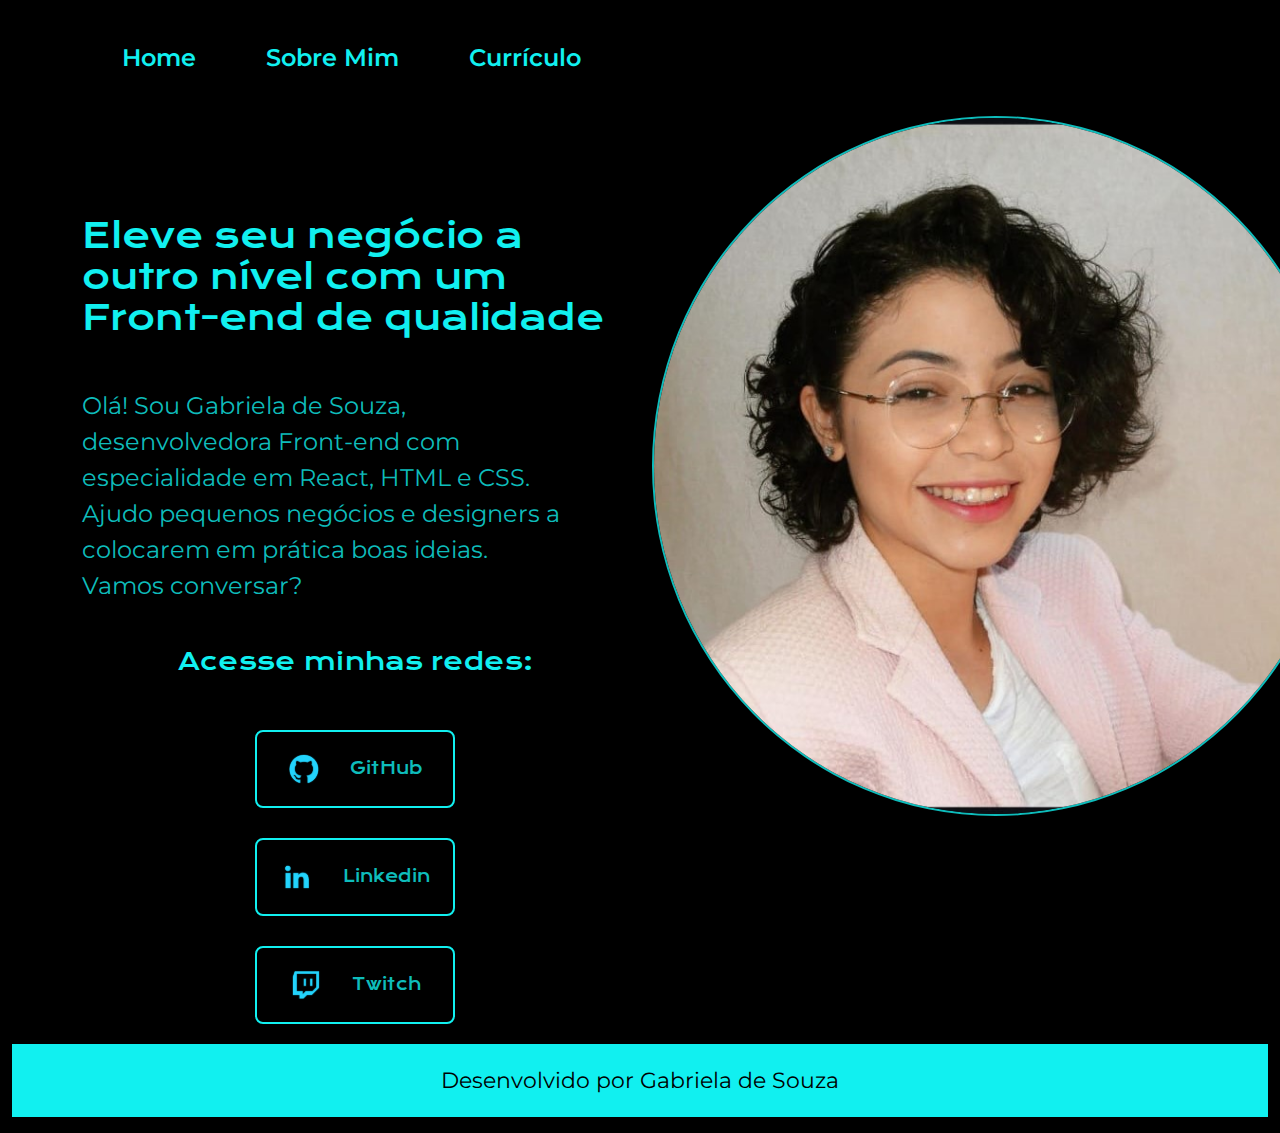
<file: index.html>
<!DOCTYPE html>
<html lang="pt-Br">

<head>
    <meta charset="UTF-8">
    <meta name="viewport" content="width=device-width, initial-scale=1.0">
    <link rel="stylesheet" href="style.css">
    <link href="https://cdn.jsdelivr.net/npm/bootstrap@5.3.3/dist/css/bootstrap.min.css" rel="stylesheet"
        integrity="sha384-QWTKZyjpPEjISv5WaRU9OFeRpok6YctnYmDr5pNlyT2bRjXh0JMhjY6hW+ALEwIH" crossorigin="anonymous">


    <title>Porfólio</title>
</head>

<body>

    <header>
        <div class="container">
            <div class="row">
                <div class="col-md-12">
                    <nav class="header">
                        <a href="index.html" class="home">Home</a>

                        <a href="sobre_mim.html" class="sobre_mim">Sobre Mim</a>

                        <a href="curriculo.html" class="curriculo">Currículo</a>
                    </nav>
                </div>
            </div>
        </div>

    </header>


    <main class="main">
        <section class="perfil">
            <div class="container">
                <div class="row">
                    <div class="col-md-6">
                        <div class="perfil_texto">
                            <h1>Eleve seu negócio a outro nível com um Front-end de qualidade</h1>
                        </div>

                        <div class="perfil_apresentacao">
                            <p> Olá! Sou Gabriela de Souza, desenvolvedora Front-end com especialidade em React, HTML e
                                CSS.
                                Ajudo pequenos negócios e designers a colocarem em prática boas ideias. Vamos conversar?
                            </p>
                        </div>


                        <div class="redes">
                            <p>Acesse minhas redes:</p>

                            <a class="github" href="https://github.com/GabrielaSouz" target="blank">
                                <img src="./assets/imagem/Logo-Github.svg" />GitHub
                            </a>


                            <a class="linkedin" href="https://www.linkedin.com/in/gabriela-de-souza-0a6847161/"
                                target="blank">
                                <img src="./assets/imagem/Logo-linkedin.svg" />Linkedin</a>


                            <a class="twitch" href="https://github.com/GabrielaSouz" target="blank">
                                <img src="./assets/imagem/Logo-Twitch.svg" />Twitch</a>


                        </div>
                    </div>
                    <div class="col-md-6">
                        <div class="imagem">
                            <img src="./assets/imagem/Imagem-Gabriela de Souza.jpg" class="foto" />
                        </div>
                    </div>
                </div>


            </div>


           
        </section>
    </main>

    <footer>
        <div class="container-fluid">
            <div class="row">
                <div class="col-md-12">
                    <p class="rodape">Desenvolvido por Gabriela de Souza</p>
                </div>
            </div>
        </div>

    </footer>

    <script src="https://cdn.jsdelivr.net/npm/bootstrap@5.3.3/dist/js/bootstrap.bundle.min.js"
        integrity="sha384-YvpcrYf0tY3lHB60NNkmXc5s9fDVZLESaAA55NDzOxhy9GkcIdslK1eN7N6jIeHz"
        crossorigin="anonymous"></script>
</body>

</html>
</file>
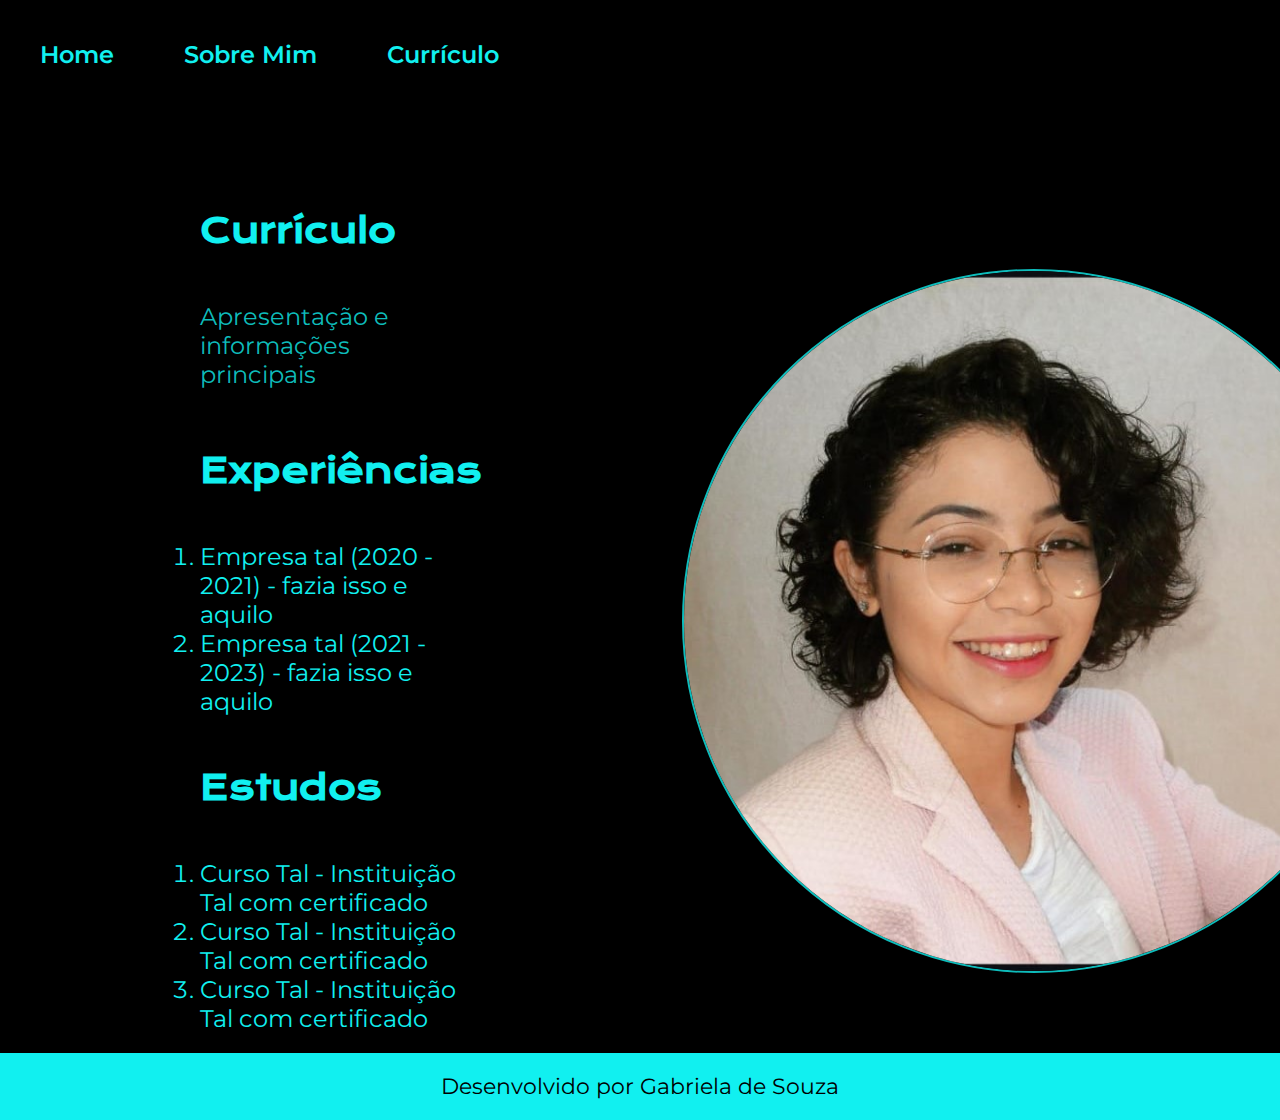
<file: curriculo.html>
<!DOCTYPE html>
<html lang="en">

<head>
    <meta charset="UTF-8">
    <meta name="viewport" content="width=device-width, initial-scale=1.0">
    <link rel="stylesheet" href="style.css">
    <title>Currículo</title>

</head>

<body>

    <head>
        <nav class="header">
            <a href="index.html" class="home">Home</a>

            <a href="sobre_mim.html" class="sobre_mim">Sobre Mim</a>

            <a href="curriculo.html" class="curriculo">Currículo</a>
        </nav>
    </head>

    <main class="main">
        <section class="perfil_curriculo">
            <div class="container_curriculo">
                <div class="curriculo">
                    <h1>Currículo</h1>
                </div>
                <div class="curriculo_apresentação">
                    <p>Apresentação e informações principais</p>
                </div>
                <div class="experiências">
                    <h1>Experiências</h1>
                    <ol class="curriculo_experiências">
                        <li>Empresa tal (2020 - 2021) - fazia isso e aquilo</li>
                        <li>Empresa tal (2021 - 2023) - fazia isso e aquilo</li>
                    </ol>
                </div>
                <div class="estudos">
                    <h1>Estudos</h1>
                    <ol class="curriculo_estudos">
                        <li>Curso Tal - Instituição Tal com certificado</li>
                        <li>Curso Tal - Instituição Tal com certificado</li>
                        <li>Curso Tal - Instituição Tal com certificado</li>
                    </ol>
                </div>
            </div>
            <div class="imagem">
                <img src="./assets/imagem/Imagem-Gabriela de Souza.jpg" class="foto" />
            </div>
        </section>
    </main>
    <footer>
        <p class="rodape">Desenvolvido por Gabriela de Souza</p>

    </footer>
</body>

</html>
</file>
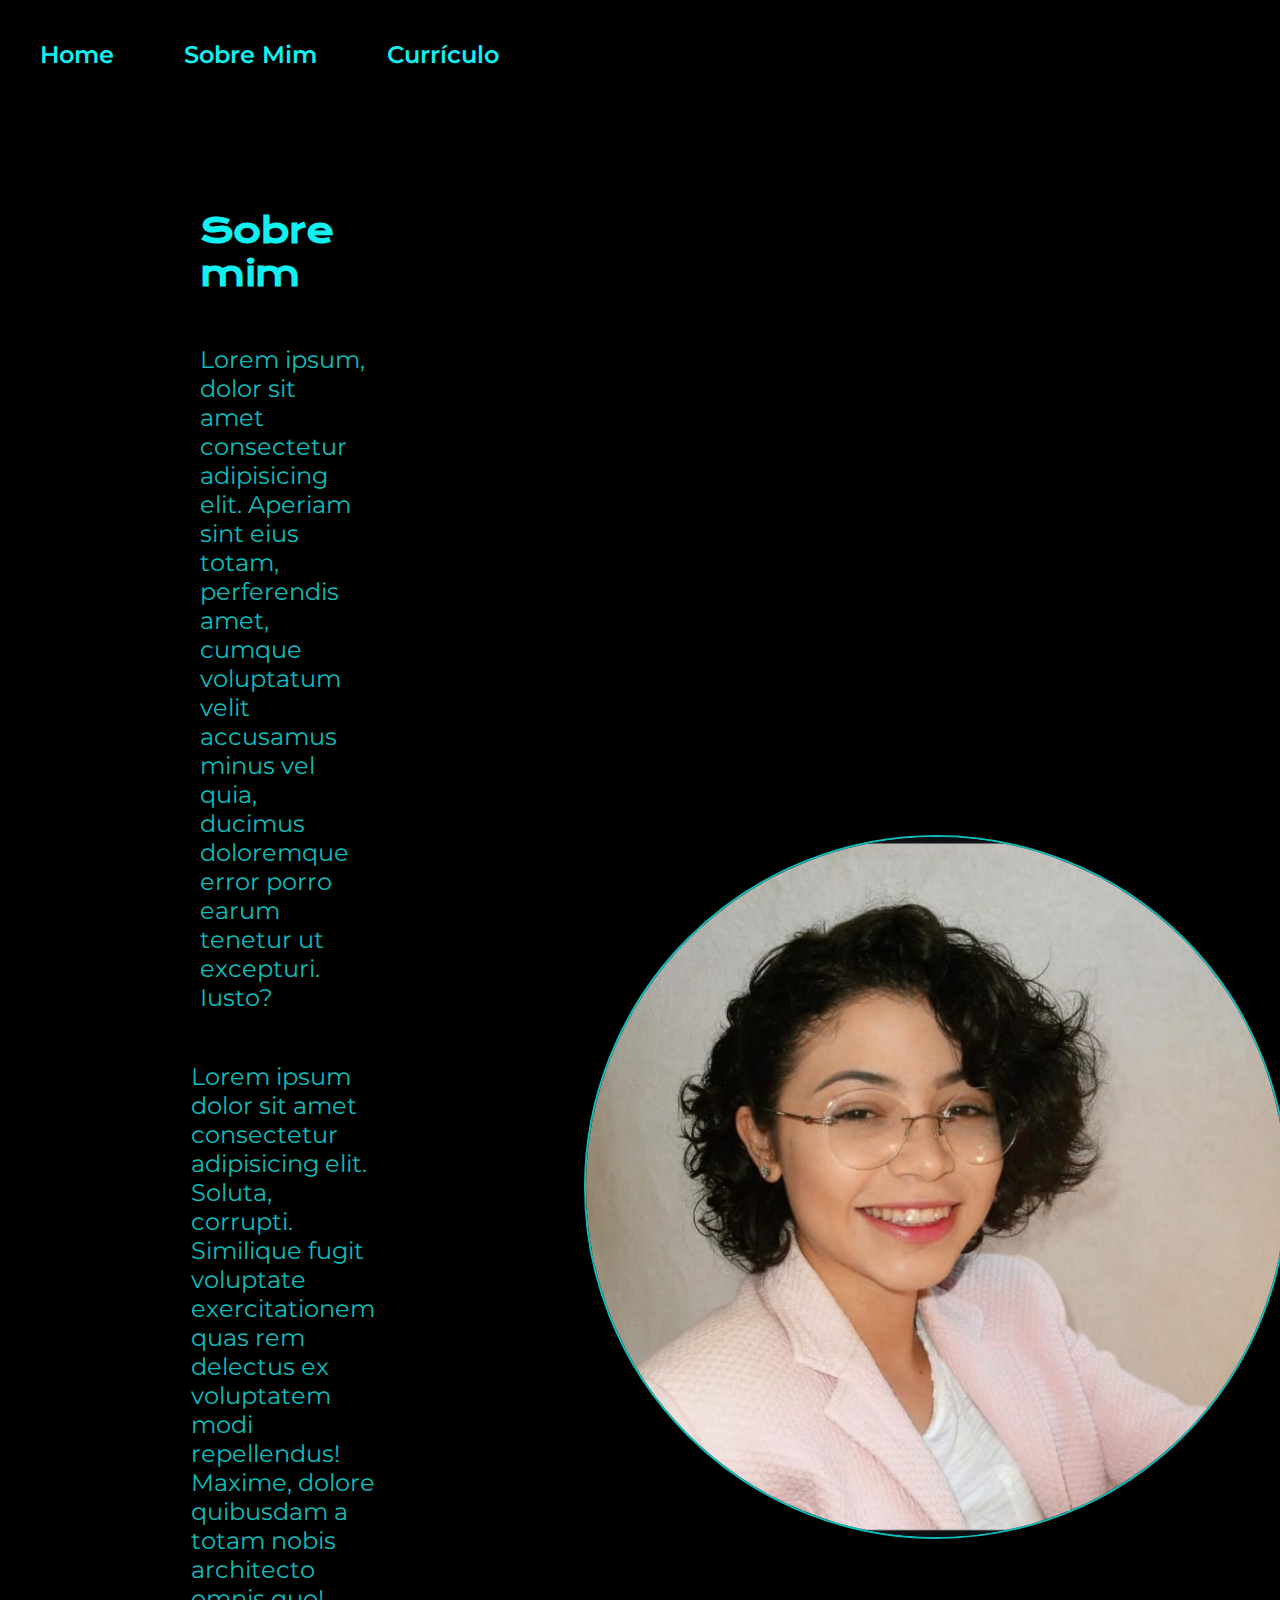
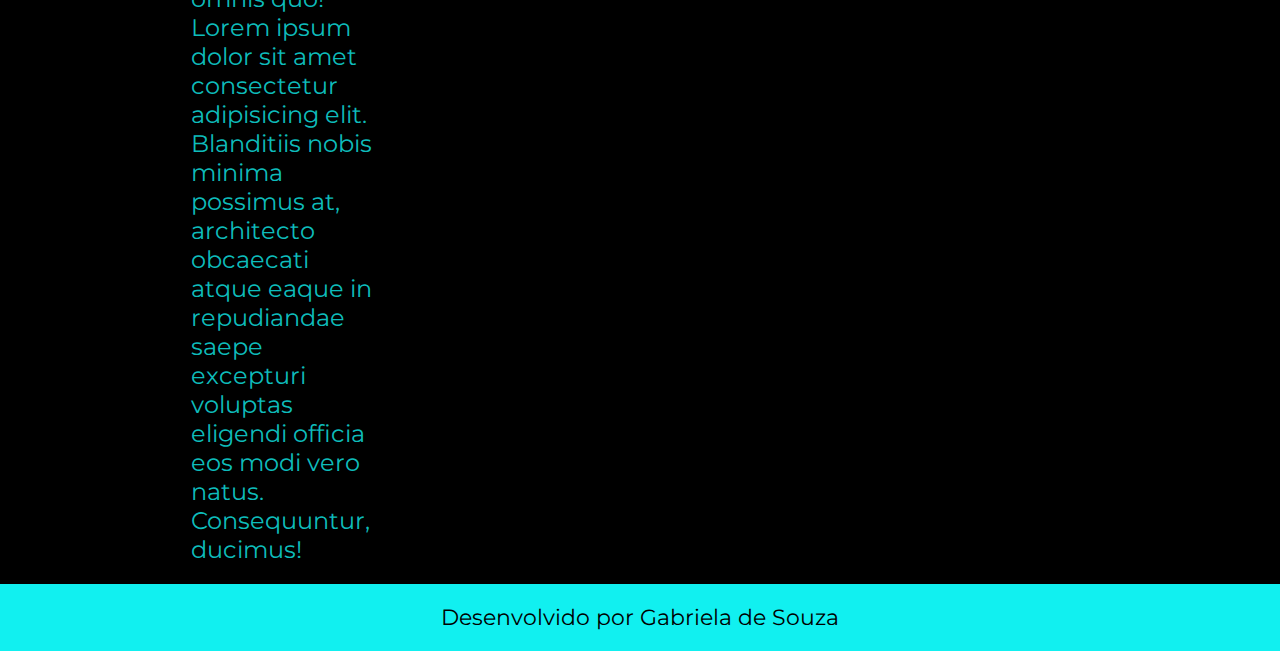
<file: sobre_mim.html>
<!DOCTYPE html>
<html lang="pt-Br">

<head>
    <meta charset="UTF-8">
    <meta name="viewport" content="width=device-width, initial-scale=1.0">
    <link rel="stylesheet" href="style.css">

    <title>Sobre Mim</title>

</head>

<body>

    <head>
        <nav class="header">
            <a href="index.html" class="home">Home</a>

            <a href="sobre_mim.html" class="sobre_mim">Sobre Mim</a>

            <a href="curriculo.html" class="curriculo">Currículo</a>
        </nav>
    </head>
    
    <main class="main">
        <section class="perfil_sobre_mim">
            <div class="container_sobre_mim">
                <div class="sobre_mim">
                    <h1>Sobre mim</h1>
                </div>
                <div class="sobre_mim_texto">
                    <p>Lorem ipsum, dolor sit amet consectetur adipisicing elit. Aperiam sint eius totam, perferendis
                        amet,
                        cumque voluptatum velit accusamus minus vel quia, ducimus doloremque error porro earum tenetur
                        ut
                        excepturi.
                        Iusto?
                    </p>
                    <p>
                        Lorem ipsum dolor sit amet consectetur adipisicing elit. Soluta, corrupti. Similique fugit
                        voluptate
                        exercitationem quas
                        rem delectus ex voluptatem modi repellendus! Maxime, dolore quibusdam a totam nobis architecto
                        omnis
                        quo!

                        Lorem ipsum dolor sit amet consectetur adipisicing elit. Blanditiis nobis minima possimus at,
                        architecto
                        obcaecati atque
                        eaque in repudiandae saepe excepturi voluptas eligendi officia eos modi vero natus.
                        Consequuntur,
                        ducimus!
                    </p>
                </div>
            </div>
            <div class="imagem">
                <img src="./assets/imagem/Imagem-Gabriela de Souza.jpg" class="foto" />
            </div>
        </section>
    </main>
    <footer>
        <p class="rodape">Desenvolvido por Gabriela de Souza</p>

    </footer>
</body>

</html>
</file>
<file: style.css>
@import url('https://fonts.googleapis.com/css2?family=Krona+One&display=swap');

@import url('https://fonts.googleapis.com/css2?family=Krona+One&family=Montserrat:ital,wght@0,100..900;1,100..900&display=swap');

* {
    margin: 0;
    padding: 0;
    font-family: krona one;
}

body {
    display: flex;
    flex-direction: column;
    min-height: 100vh;
    background-color: #000;
    height: 100%;
    width: 100%;
    color: #fff;

   
}
 
.header {
    display: flex; 
    gap: 50px;
    padding: 30px;
} 

header{
    background-color: black;
}

.header a {
    color: #11F0F0;
    /* margin-left: 170px; */
    text-decoration: none;
    border-radius: 20px;
    padding: 10px;
    font-size: 1.5rem;
    font-family: montserrat;
    font-weight: 600;
}

.header a:hover {
    border-radius: 20px;
    background-color: #0EBCBB;
    color: #000;
    padding: 10px;
}

.perfil {
    background: #000;
    display: flex;

}

.perfil_texto {
    /* padding: 10px; */
    padding-top: 100px;
    color: #11F0F0;
}

.perfil_texto h1 {
    font-size: 34px;
    width: 100%;
}



/* .perfil_texto h1{
    
} */

.container .perfil_apresentacao p {
    display: flex;
    justify-content: center;
    align-items: center;
    color: #0EBCBB;
    font-family: montserrat;
    font-size: 24px;
    width: 90%;
    margin-top: 50px;

}


.redes {
    display: flex;
    align-items: center;
    flex-direction: column;
    margin-top: 40px;
    color: #11F0F0;
    gap: 30px;

}

.redes p {
    margin-bottom: 20px;
    font-family: krona one;
    font-size: 24px;
}

.redes a {
    display: flex;
    width: 200px;
    padding: 21px;
    color: #0ebcbb;
    background-color: #000;
    text-decoration: none;
    border-radius: 8px;
    border: 2px solid #11f0f0;
    align-items: center;
    justify-content: center;
    gap: 30px;
}

.main{
    flex: 1 1 0;
}

.rodape{
    margin-top: 20px;
    padding: 20px;
    background-color: #11F0F0;
    display: flex;
    justify-content: center;
    /*margin-top: 150px;*/
    font-size: 22px;
    font-family: Montserrat;
    color: #000;
}

footer{
    background-color: black;
}


.imagem{
    display: flex;
    align-items: center;
    margin-right: 150px;
    
}

.foto{
    width:700px;
    height: 700px;
    border-radius: 50%;
    border: 2px solid #0EBCBB;
}

.perfil_sobre_mim{
    display: flex;
    padding-top: 100px;
    
}

.container_sobre_mim{
    margin: 0 200px 0 200px;
}

.sobre_mim h1{
    color: #11F0F0;
    font-size: 34px;
    font-family: krona one;
}

.sobre_mim_texto p{
    display: flex;
    justify-content: center;
    align-items: center;
    color: #0EBCBB;
    font-family: montserrat;
    font-size: 24px;
    width: 90%;
    margin-top: 50px;
}

.perfil_curriculo{
    display: flex;
    padding-top: 100px;
   
}

.container_curriculo{
    margin: 0 200px 0 200px;
}

.curriculo h1{
    color: #11F0F0;
    font-size: 34px;
    font-family: krona one;
    
}

.curriculo_apresentação p{
    color: #0EBCBB;
    font-family: montserrat;
    font-size: 24px;
    padding: 50px 0 60px 0;
    width: 90%;
}

.experiências h1{
    color: #11F0F0;
    font-size: 34px;
    font-family: krona one;  
    padding-bottom: 50px;
}

.curriculo_experiências li{
    font-family: Montserrat;
    color: #11f0f0;
    font-size: 24px;
    
}

.estudos h1{
    color: #11F0F0;
    font-size: 34px;
    font-family: krona one;
    padding: 50px 0 50px 0;
}

.curriculo_estudos li{
    font-family: Montserrat;
    color: #11f0f0;
    font-size: 24px;
    
}
</file>
